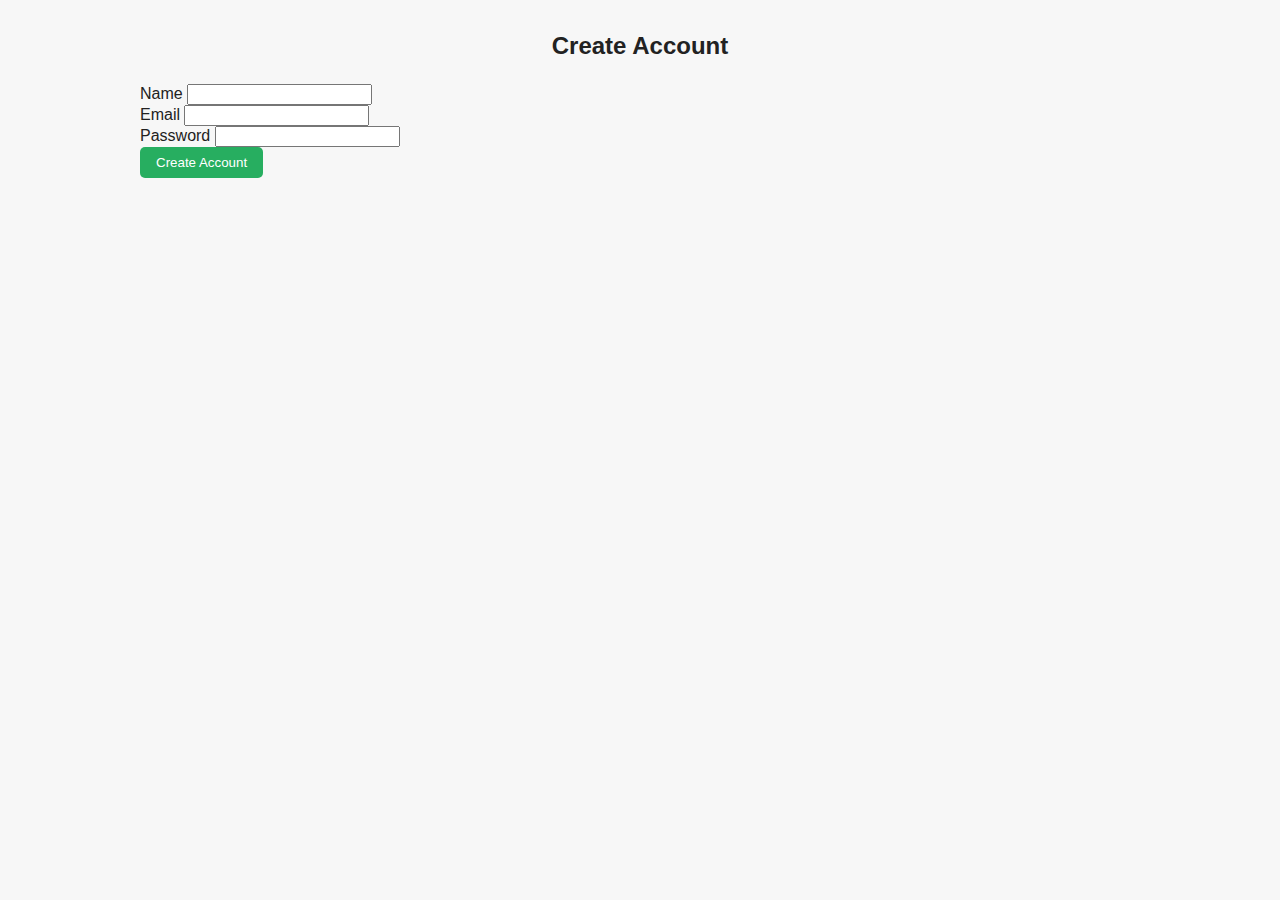
<file: formValidation.html>
<!DOCTYPE html>
<html lang="en">
<head>
    <meta charset="UTF-8">
    <meta name="viewport" content="width=device-width, initial-scale=1.0">
    <title>Form Validation - Day 3</title>
    <link rel="stylesheet" href="style.css">
</head>
<body>

    <div class="container">
        <h2>Create Account</h2>

        <form id="signupForm">
            <div class="input-group">
                <label>Name</label>
                <input type="text" id="name">
                <small class="error"></small>
            </div>

            <div class="input-group">
                <label>Email</label>
                <input type="email" id="email">
                <small class="error"></small>
            </div>

            <div class="input-group">
                <label>Password</label>
                <input type="password" id="password">
                <small class="error"></small>
            </div>

            <button type="submit">Create Account</button>
        </form>

        <p id="successMessage"></p>
    </div>

    <script src="script.js"></script>
</body>
</html>
</file>
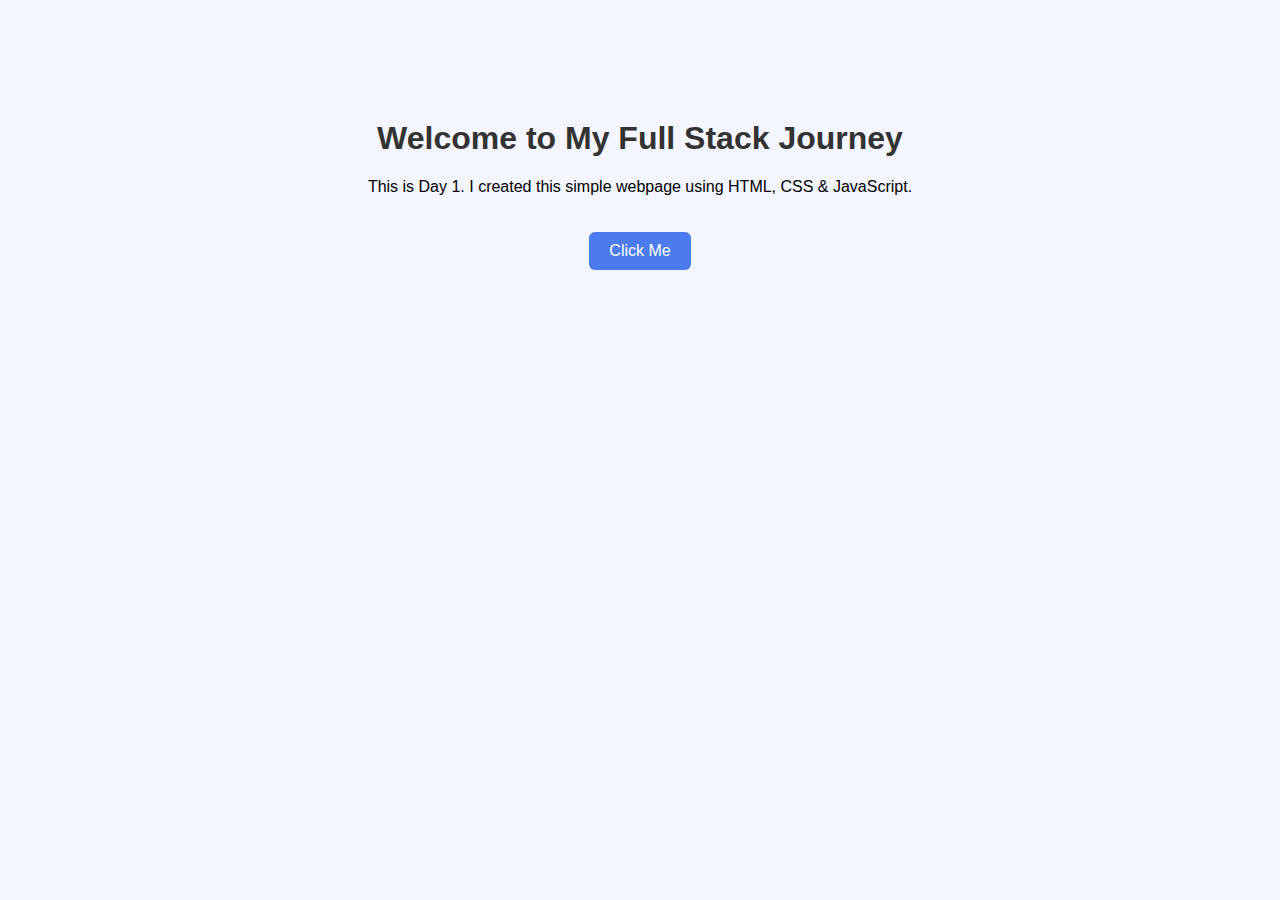
<file: front.html>
<!DOCTYPE html>
<html lang="en">
<head>
    <meta charset="UTF-8">
    <meta name="viewport" content="width=device-width, initial-scale=1.0">
    <title>Day 1 - Full Stack Starter</title>
    <link rel="stylesheet" href="frontstyle.css">
</head>

<body>
    <div class="container">
        <h1>Welcome to My Full Stack Journey</h1>
        <p>This is Day 1. I created this simple webpage using HTML, CSS & JavaScript.</p>

        <button id="greetBtn">Click Me</button>
        <h2 id="message"></h2>
    </div>

    <script src="script.js"></script>
</body>
</html>
</file>
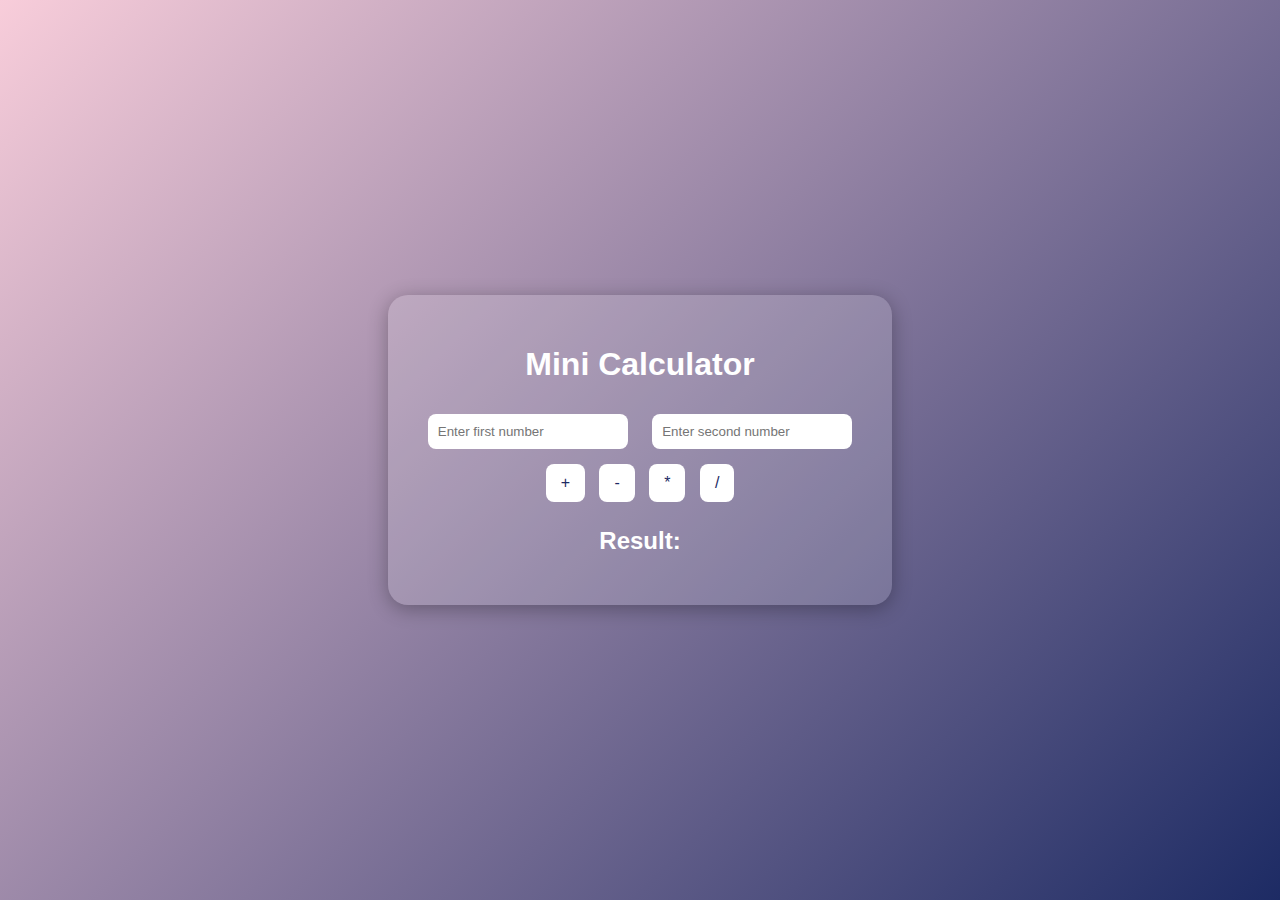
<file: index2.html>
<!DOCTYPE html>
<html lang="en">
<head>
    <meta charset="UTF-8">
    <meta name="viewport" content="width=device-width, initial-scale=1.0">
    <title>Mini Calculator</title>
    <link rel="stylesheet" href="style2.css">
</head>
<body>
    <div class="calculator">
        <h1>Mini Calculator</h1>
        <input type="number" id="num1" placeholder="Enter first number">
        <input type="number" id="num2" placeholder="Enter second number">

        <div class="buttons">
            <button onclick="calculate('+')">+</button>
            <button onclick="calculate('-')">-</button>
            <button onclick="calculate('*')">*</button>
            <button onclick="calculate('/')">/</button>
        </div>

        <h2 id="result">Result: </h2>
    </div>

    <script src="script.js"></script>
</body>
</html>
</file>
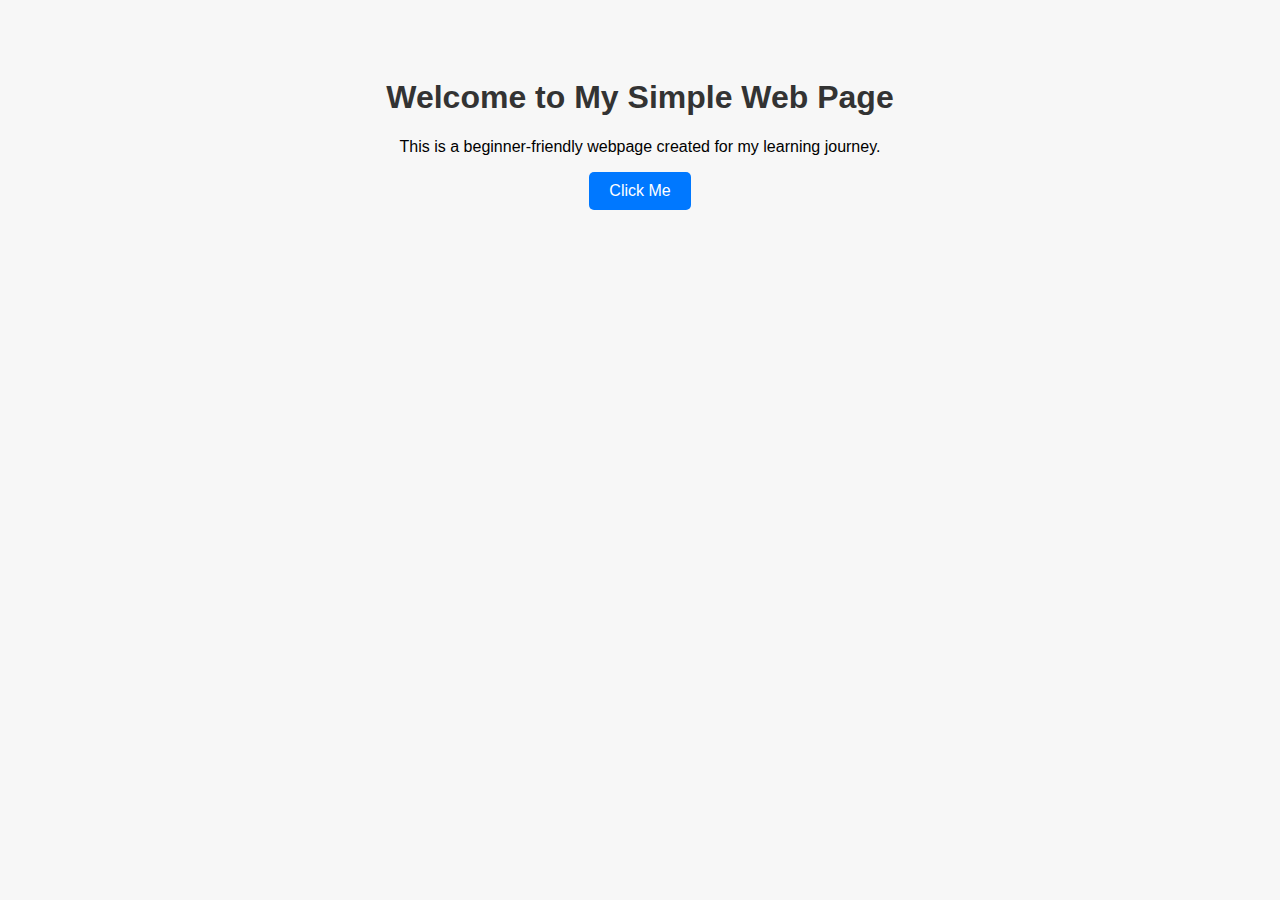
<file: index4.html>
<!DOCTYPE html>
<html lang="en">
<head>
    <meta charset="UTF-8">
    <meta name="viewport" content="width=device-width, initial-scale=1.0">
    <title>Simple Web Page</title>
    <link rel="stylesheet" href="style4.css">
</head>
<body>

    <h1>Welcome to My Simple Web Page</h1>
    <p>This is a beginner-friendly webpage created for my learning journey.</p>

    <button onclick="showMessage()">Click Me</button>

    <p id="output"></p>

    <script src="script.js"></script>
</body>
</html>
</file>
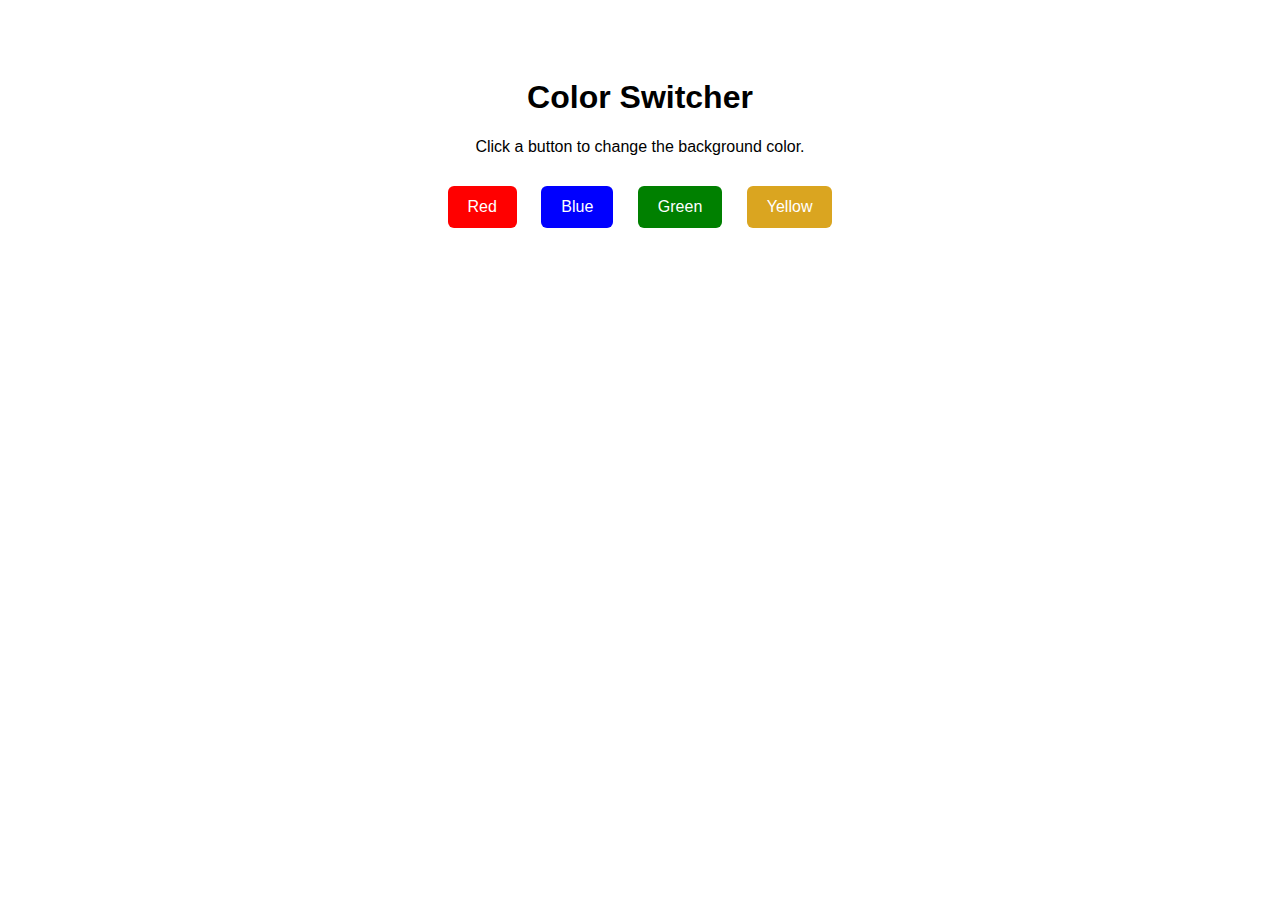
<file: second.html>
<!DOCTYPE html>
<html lang="en">
<head>
    <meta charset="UTF-8">
    <meta name="viewport" content="width=device-width, initial-scale=1.0">
    <title>Day 2 - Color Switcher</title>
    <link rel="stylesheet" href="second.css">
</head>
<body>

    <h1>Color Switcher</h1>
    <p>Click a button to change the background color.</p>

    <div class="button-container">
        <button class="color-btn" data-color="red">Red</button>
        <button class="color-btn" data-color="blue">Blue</button>
        <button class="color-btn" data-color="green">Green</button>
        <button class="color-btn" data-color="yellow">Yellow</button>
    </div>

    <script src="seconscript.js"></script>
</body>
</html>
</file>
<file: style.css>
body {
  font-family: Arial, sans-serif;
  margin: 0;
  background: #f7f7f7;
  color: #222;
}

.header {
  background: #2c3e50;
  color: white;
  display: flex;
  justify-content: space-between;
  align-items: center;
  padding: 1rem 2rem;
}

.logo {
  font-size: 1.5rem;
}

.nav a {
  color: white;
  text-decoration: none;
  margin: 0 0.8rem;
}

.nav a:hover {
  text-decoration: underline;
}

.container {
  max-width: 1000px;
  margin: 2rem auto;
  padding: 0 1rem;
}

h2 {
  text-align: center;
  margin-bottom: 1.5rem;
}

.product-grid {
  display: grid;
  grid-template-columns: repeat(auto-fit, minmax(220px, 1fr));
  gap: 1.5rem;
}

.product {
  background: white;
  padding: 1rem;
  border-radius: 10px;
  box-shadow: 0 2px 10px rgba(0,0,0,0.1);
  text-align: center;
}

.product img {
  width: 100%;
  border-radius: 8px;
}

.price {
  font-weight: bold;
  color: #27ae60;
  margin: 0.5rem 0;
}

button {
  background: #27ae60;
  color: white;
  border: none;
  padding: 0.5rem 1rem;
  border-radius: 5px;
  cursor: pointer;
  transition: background 0.3s;
}

button:hover {
  background: #1e8449;
}

.footer {
  background: #2c3e50;
  color: white;
  text-align: center;
  padding: 1rem;
  margin-top: 2rem;
}
</file>
<file: frontstyle.css>
body {
    background: #f4f6ff;
    font-family: Arial, sans-serif;
    margin: 0;
    padding: 0;
}

.container {
    text-align: center;
    margin-top: 120px;
}

h1 {
    color: #333;
}

button {
    padding: 10px 20px;
    border: none;
    cursor: pointer;
    background: #4b7bec;
    color: white;
    border-radius: 6px;
    font-size: 16px;
    margin-top: 20px;
}

button:hover {
    background: #3867d6;
}

#message {
    color: #2c3e50;
    margin-top: 25px;
}
</file>
<file: style2.css>
body {
    font-family: Arial, sans-serif;
    background: linear-gradient(135deg, #f8cdda, #1d2b64);
    color: #fff;
    display: flex;
    justify-content: center;
    align-items: center;
    height: 100vh;
    margin: 0;
}

.calculator {
    background-color: rgba(255, 255, 255, 0.15);
    padding: 30px;
    border-radius: 20px;
    box-shadow: 0 4px 20px rgba(0,0,0,0.3);
    text-align: center;
}

input {
    margin: 10px;
    padding: 10px;
    width: 180px;
    border: none;
    border-radius: 8px;
    outline: none;
}

button {
    margin: 5px;
    padding: 10px 15px;
    font-size: 16px;
    border: none;
    border-radius: 8px;
    cursor: pointer;
    background-color: #fff;
    color: #1d2b64;
    transition: 0.2s;
}

button:hover {
    background-color: #ffb6c1;
    color: #fff;
}

#result {
    margin-top: 20px;
}
</file>
<file: style4.css>
body {
    font-family: Arial, sans-serif;
    background-color: #f7f7f7;
    text-align: center;
    padding-top: 50px;
}

h1 {
    color: #333;
}

button {
    padding: 10px 20px;
    font-size: 16px;
    cursor: pointer;
    border: none;
    background-color: #0078ff;
    color: white;
    border-radius: 5px;
}

button:hover {
    background-color: #005fcc;
}

#output {
    margin-top: 20px;
    font-size: 18px;
}
</file>
<file: second.css>
body {
    text-align: center;
    font-family: Arial, sans-serif;
    transition: background 0.3s;
    padding-top: 50px;
}

.button-container {
    margin-top: 20px;
}

.color-btn {
    margin: 10px;
    padding: 12px 20px;
    border: none;
    border-radius: 6px;
    cursor: pointer;
    font-size: 16px;
    color: #fff;
}

.color-btn[data-color="red"] { background: red; }
.color-btn[data-color="blue"] { background: blue; }
.color-btn[data-color="green"] { background: green; }
.color-btn[data-color="yellow"] { background: goldenrod; }
</file>
